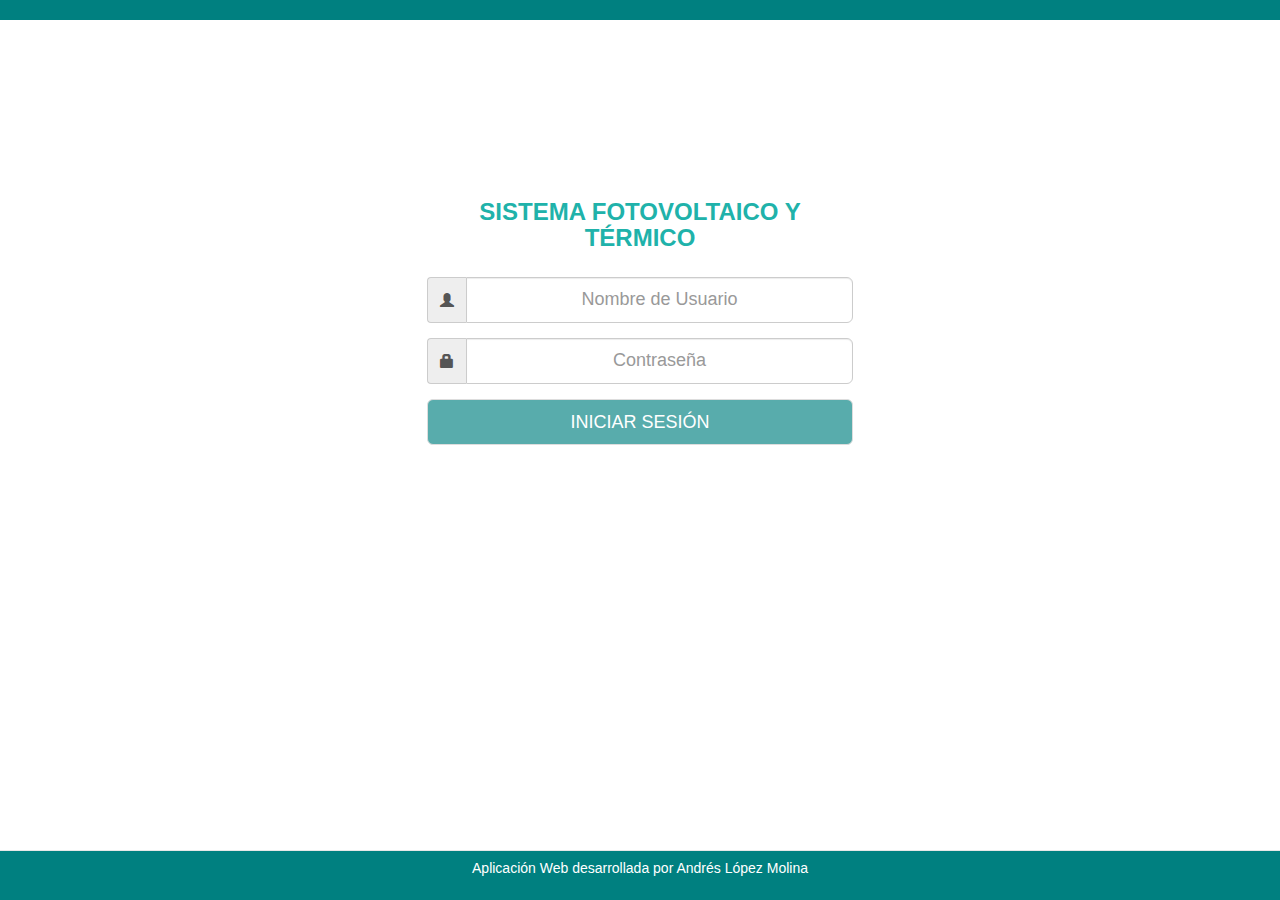
<file: index.html>
<!DOCTYPE html>
<html ng-app="AppSysFotoTerm">
<head>
	<title>Electro</title>
	<link rel="shortcut icon" href="images/flash.png">
	<meta name="viewport" content="width=device-width, user-scalable=no, initial-scale=1.0, maximum-scale=1.0, minimum-scale=1.0">
	<meta charset="UTF-8">
	<!--FRAMEWORKS-->
	<link rel="stylesheet" href="content/css/bootstrap.min.css">
	<!--MIS ARCHIVOS-->
	<link rel="stylesheet" href="styles/styles.css">
</head>
<body>
	<div id="header" class="row container-fluid"></div>
	<div id="body" class=" main container-fluid row" ng-view>
		
	</div>
	<nav id="footer" class="navbar navbar-default navbar-fixed-bottom" role="navigation">
		<div class="container">
			<h5 class="text-center">Aplicación Web desarrollada por Andrés López Molina</h5>
		</div>
	</nav>
	<!--SCRIPTS-->
	<script src="content/js/jquery.min.js"></script>
	<script src="content/js/bootstrap.min.js" charset="utf-8"></script>
	<script src="content/js/Chart.min.js"></script>
	<script src="content/js/angular.min.js"></script>
	<script src="content/js/angular-route.min.js"></script>
	<script src="content/js/angular-cookies.js"></script>
	<script src="controllers/data.js"></script>
	<script src="controllers/app_controller.js"></script>
	<script src="controllers/login_controller.js"></script>
	<script src="controllers/main_controller.js"></script>
	<script src="controllers/sys_photovoltaic_controller.js"></script>
	<script src="controllers/sys_thermal_controller.js"></script>
	<script src="controllers/places_controller.js"></script>
	<script src="controllers/users_controller.js"></script>
	<script src="controllers/utils.js"></script>
	<script src="controllers/user_interface.js"></script>
</body>
</html>
</file>
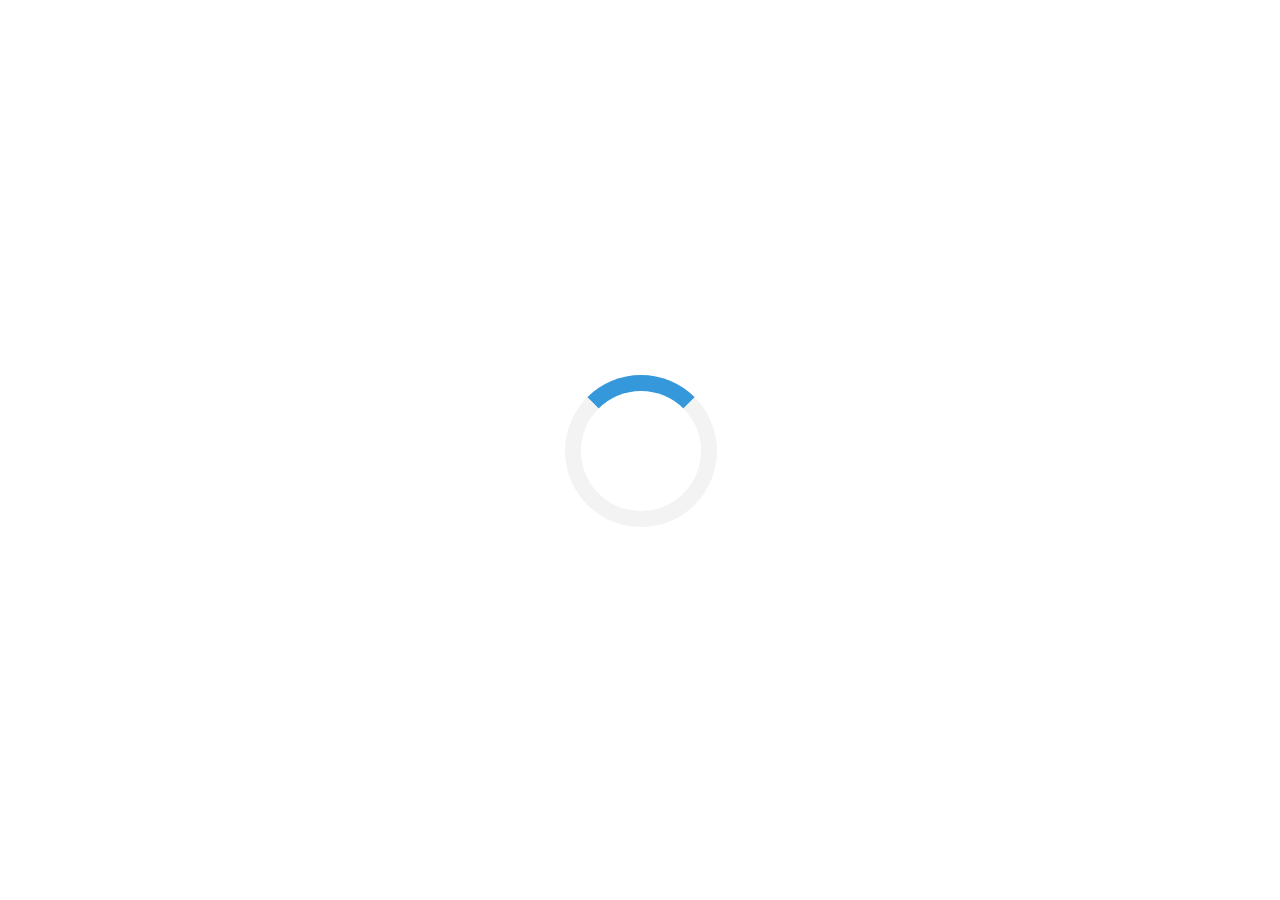
<file: animacion.html>
<!DOCTYPE html>
<html>
<head>
<style>
/* Center the loader */
#loader {
  position: absolute;
  left: 50%;
  top: 50%;
  z-index: 1;
  width: 150px;
  height: 150px;
  margin: -75px 0 0 -75px;
  border: 16px solid #f3f3f3;
  border-radius: 50%;
  border-top: 16px solid #3498db;
  width: 120px;
  height: 120px;
  -webkit-animation: spin 2s linear infinite;
  animation: spin 2s linear infinite;
}

@-webkit-keyframes spin {
  0% { -webkit-transform: rotate(0deg); }
  100% { -webkit-transform: rotate(360deg); }
}

@keyframes spin {
  0% { transform: rotate(0deg); }
  100% { transform: rotate(360deg); }
}

/* Add animation to "page content" */
.animate-bottom {
  position: relative;
  -webkit-animation-name: animatebottom;
  -webkit-animation-duration: 1s;
  animation-name: animatebottom;
  animation-duration: 1s
}

@-webkit-keyframes animatebottom {
  from { bottom:-100px; opacity:0 }
  to { bottom:0px; opacity:1 }
}

@keyframes animatebottom {
  from{ bottom:-100px; opacity:0 }
  to{ bottom:0; opacity:1 }
}

#myDiv {
  display: none;
  text-align: center;
}
</style>
</head>
<body onload="myFunction()" style="margin:0;">

<div id="loader"></div>

<div style="display:none;" id="myDiv" class="animate-bottom">
  <h2>Tada!</h2>
  <p>Some text in my newly loaded page..</p>
</div>

<script>
var myVar;

function myFunction() {
    myVar = setTimeout(showPage, 3000);
}

function showPage() {
  document.getElementById("loader").style.display = "none";
  document.getElementById("myDiv").style.display = "block";
}
</script>

</body>
</html>
</file>
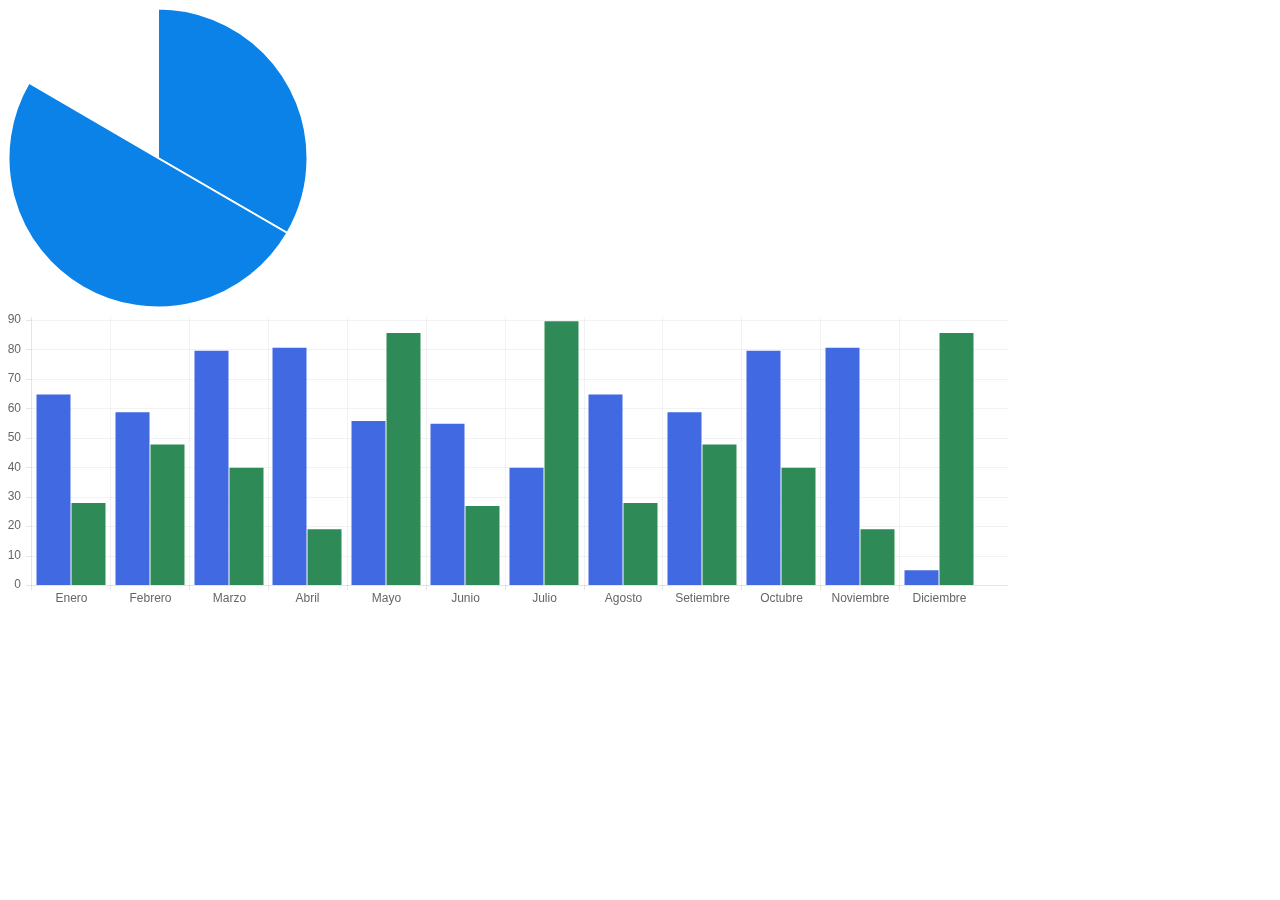
<file: grafico.html>
<html>
<body>
  <script src="js/Chart.min.js"></script>
  <div id="canvas-holder">
    <canvas id="chart-area" width="300" height="300"></canvas>
  </div>
  <div id="canvas-bar">
    <canvas id="chart-bar" width="1000" height="300"></canvas>
  </div>
  <script>
  var pieData = [{value:40,color:"#0b82e7",highlight: "#0c62ab",label: "Primer dato"},
  {value:60,color:"#0b82e7",highlight: "#0c62ab",label: "Segundo dato"}];
  var ctx = document.getElementById("chart-area").getContext("2d");
  window.myPie = new Chart(ctx).Pie(pieData);
  </script>

  <script>
  var data = {
    labels: ["Enero", "Febrero", "Marzo", "Abril", "Mayo", "Junio", "Julio","Agosto", "Setiembre", "Octubre", "Noviembre", "Diciembre"],
    datasets: [
      {
        label: "Kw Producidos",
        fillColor: "RoyalBlue",
        strokeColor: "RoyalBlue",
        highlightFill: "rgba(220,220,220,0.75)",
        highlightStroke: "rgba(220,220,220,1)",
        data: [65, 59, 80, 81, 56, 55, 40, 65, 59, 80, 81, 5]
      },
      {
        label: "Kw Consumidos",
        fillColor: "SeaGreen",
        strokeColor: "SeaGreen",
        highlightFill: "rgba(151,187,205,0.75)",
        highlightStroke: "rgba(151,187,205,1)",
        data: [28, 48, 40, 19, 86, 27, 90, 28, 48, 40, 19, 86]
      }
    ]
  };
  //var myBarChart = new Chart(ctx).Bar(data);
  var ctx2 = document.getElementById("chart-bar").getContext("2d");
  window.myBar = new Chart(ctx2).Bar(data);

  </script>

</body>
</html>
</file>
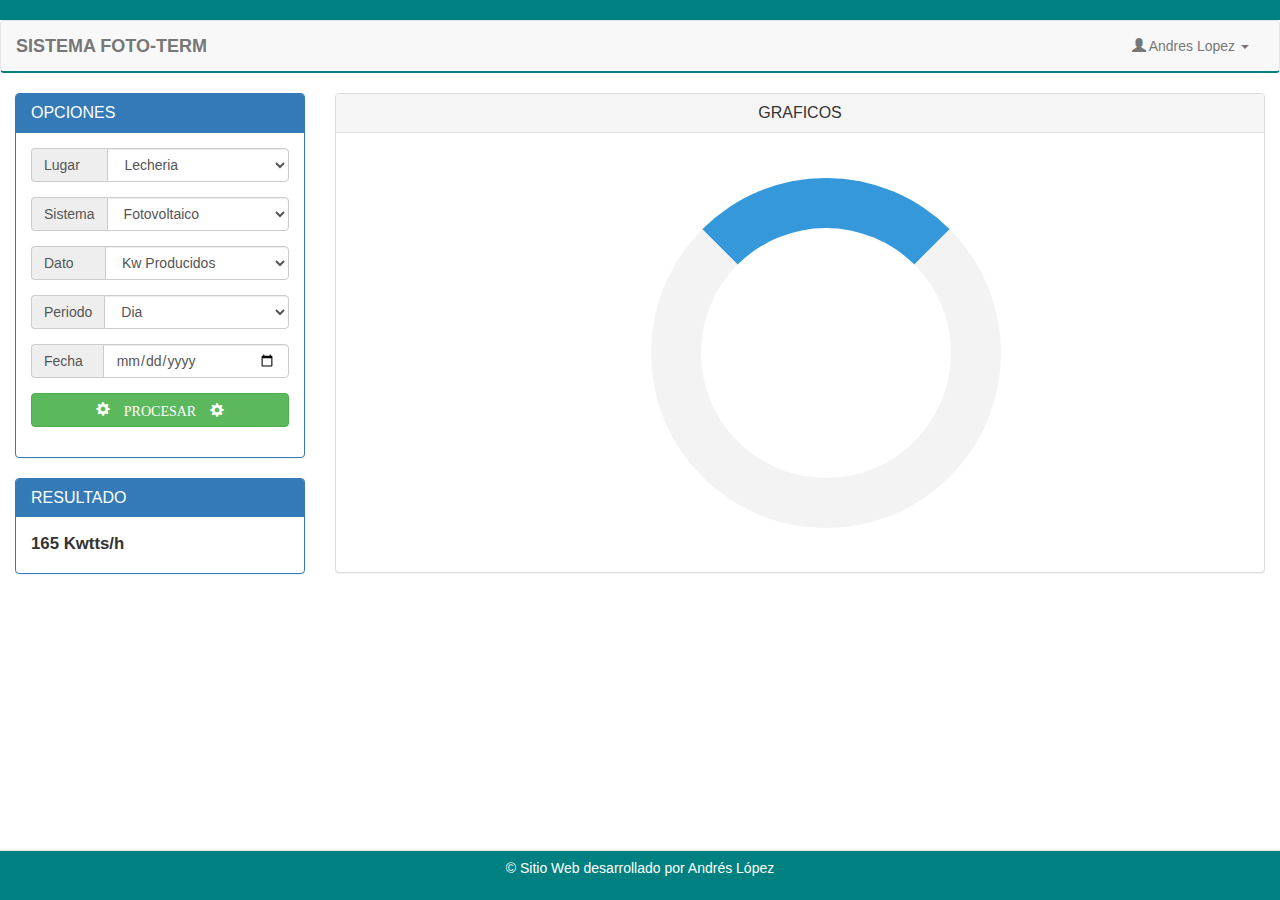
<file: principal.html>
<!DOCTYPE html>
<html>
<head>
  <title>Electro</title>
  <meta name="viewport" content="width=device-width, user-scalable=no, initial-scale=1.0, maximum-scale=1.0, minimum-scale=1.0">
  <meta charset="UTF-8">
  <link rel="stylesheet" href="css/bootstrap.min.css">
  <link rel="stylesheet" href="css/stilos.css">
  <script src="js/Chart.min.js"></script>
</head>
<body onload="myFunction()">
  <div id="header" class="row container-fluid"></div>
  <div id="contenedorPrincipal" class=" main container-fluid row">
    <nav id="cSaludo" class="navbar navbar-default">
      <div class="container-fluid">
        <div class="navbar-header">
          <button type="button" class="navbar-toggle collapsed" data-toggle="collapse" data-target="#bs-example-navbar-collapse-1" aria-expanded="false">
            <span class="sr-only">Toggle navigation</span>
            <span class="icon-bar"></span>
            <span class="icon-bar"></span>
            <span class="icon-bar"></span>
          </button>
          <a class="navbar-brand" href="#"><strong>SISTEMA FOTO-TERM</strong></a>
        </div>

        <!-- Collect the nav links, forms, and other content for toggling -->
        <div class="collapse navbar-collapse" id="bs-example-navbar-collapse-1">
          <ul class="nav navbar-nav navbar-right">
            <li class="dropdown">
              <a href="#" class="dropdown-toggle" data-toggle="dropdown" role="button" aria-haspopup="true" aria-expanded="false">
                <span class="glyphicon glyphicon-user"></span> Andres Lopez <span class="caret"></span>
              </a>
              <ul class="dropdown-menu">
                <li><a href="index.html">Cerrar Sesion</a></li>
              </ul>
            </li>
          </ul>
        </div><!-- /.navbar-collapse -->
      </div><!-- /.container-fluid -->
    </nav>

    <div class="col-xs-12 col-sm-12 col-md-3 col-lg-3">
      <div class="row">
        <div class="col-xs-12 col-sm-6 col-md-12 col-lg-12">
          <div class="panel panel-primary">
            <div class="panel-heading">
              <h3 class="panel-title">OPCIONES</h3>
            </div>
            <div class="panel-body">
              <form class="" action="" method="post">
                <div class="form-group">
                  <div class="input-group">
                    <div class="input-group-addon">Lugar&nbsp;&nbsp;&nbsp;&nbsp;</div>
                    <select class="form-control" name="">
                      <option value="">Lecheria</option>
                      <option value="">TEC</option>
                    </select>
                  </div>
                </div>
                <div class="form-group">
                  <div class="input-group">
                    <div class="input-group-addon">Sistema</div>
                    <select class="form-control" name="">
                      <option value="">Fotovoltaico</option>
                      <option value="">Termico</option>
                    </select>
                  </div>
                </div>
                <div class="form-group">
                  <div class="input-group">
                    <div class="input-group-addon">Dato&nbsp;&nbsp;&nbsp;&nbsp;&nbsp;</div>
                    <select class="form-control" name="">
                      <option value="">Kw Producidos</option>
                      <option value="">Kw Consumidos</option>
                      <option value="">Kw Diferencia</option>
                    </select>
                  </div>
                </div>
                <div class="form-group">
                  <div class="input-group">
                    <div class="input-group-addon">Periodo</div>
                    <select class="form-control" name="">
                      <option value="">Dia</option>
                      <option value="">Semana</option>
                      <option value="">Mes</option>
                      <option value="">Año</option>
                    </select>
                  </div>
                </div>
                <div class="form-group">
                  <div class="input-group">
                    <div class="input-group-addon">Fecha&nbsp;&nbsp;</div>
                    <input type="date" class="form-control" name="name" value="">
                  </div>
                </div>
                <div class="form-group">
                  <button type="sumit" class="btn btn-success btn-block">
                    <span class="glyphicon glyphicon-cog" onclick="myFunction()"> PROCESAR <span class="glyphicon glyphicon-cog">
                  </button>
                </div>
              </form>
            </div>
          </div>
        </div>
        <div class="col-xs-12 col-sm-6 col-md-12 col-lg-12">
          <div id="panelResultado" class="panel panel-primary">
            <div class="panel-heading">
              <h3 class="panel-title">RESULTADO</h3>
            </div>
            <div class="panel-body">
              <strong><big>165 Kwtts/h</big></strong>
            </div>
          </div>
        </div>
      </div>
    </div>
    <div class="container col-xs-12 col-sm-12 col-md-9 col-lg-9">
      <div id="panelGraficos" class="panel panel-default">
        <div class="panel-heading">
          <h3 class="panel-title text-center">GRAFICOS</h3>
        </div>
        <div class="panel-body">
          <div id="loader" style="display:none;"></div>
          <div id="grafico" style="display:none;">
            <canvas id="chart-bar" width="975px" height="400"></canvas>
          </div>
        </div>
      </div>
    </div>
  </div>
  <br><br>
  <nav id="footer" class="navbar navbar-default navbar-fixed-bottom" role="navigation">
    <div class="container">
      <h5 class="text-center">&copy; Sitio Web desarrollado por Andrés López</h5>
    </div>
  </nav>
  <script src="js/jquery.min.js"></script>
  <script src="js/bootstrap.min.js" charset="utf-8"></script>
  <script>
  var data = {
    labels: ["Enero", "Febrero", "Marzo", "Abril", "Mayo", "Junio", "Julio","Agosto", "Setiembre", "Octubre", "Noviembre", "Diciembre"],
    datasets: [
      {
        label: "Kw Producidos",
        fillColor: "RoyalBlue",
        strokeColor: "RoyalBlue",
        highlightFill: "rgba(220,220,220,0.75)",
        highlightStroke: "rgba(220,220,220,1)",
        data: [65, 59, 80, 81, 56, 55, 40, 65, 59, 80, 81, 5]
      },
      {
        label: "Kw Consumidos",
        fillColor: "SeaGreen",
        strokeColor: "SeaGreen",
        highlightFill: "rgba(151,187,205,0.75)",
        highlightStroke: "rgba(151,187,205,1)",
        data: [28, 48, 40, 19, 86, 27, 90, 28, 48, 40, 19, 86]
      }
    ]
  };
  //var myBarChart = new Chart(ctx).Bar(data);
  var ctx2 = document.getElementById("chart-bar").getContext("2d");
  </script>
  <script>
  var myVar;

  function myFunction() {
    document.getElementById("grafico").style.display = "none";
    document.getElementById("loader").style.display = "block";
    myVar = setTimeout(showPage, 1500);
  }

  function showPage() {
    document.getElementById("loader").style.display = "none";
    document.getElementById("grafico").style.display = "block";
    window.myBar = new Chart(ctx2).Bar(data);
  }
  </script>
</body>
</html>
</file>
<file: styles/styles.css>
html, body {
  max-width: 100%;
  height: 100%;
  margin:0px;
  padding:0px;
  overflow-x: hidden;
}

li{
  cursor: pointer;
}

#body{
  padding-top: 40px;
  padding-bottom: 40px;
}

#header{
  background-color: Teal;
  color: white;
  height: 20px;
}

#footer{
  background-color: Teal;
  height: 40px;
  color: white;
}

#loginForm{
  width: 100%;
  margin-top: 30%;
}

#loginForm h3{
  color: LightSeaGreen;
  font-weight: bold;
}

#loginForm .btn{
  background-color: Teal;
  color: white;
}

#loginForm .btn:hover{
  font-weight: bold;
}

#cHeaderMain{
  border-bottom: solid Teal 2px;
}

#panelGraphics{
  height: 532px;
  overflow: scroll;
}

#panelGraphics .panel-body{
  padding-top: 5px;
  padding-left: 0px;
  padding-right: 0px;
  padding-bottom: 0px;
}

#panelOptions{
  height: 340px;
}

#panelReports{
  height: 170px;
}

#graphic,#graphic2{
  padding-top: 20px;
  width: 965px;
  height: 470px;
  overflow: scroll;
}

#table{
  padding-top: 20px;
  padding-left:30px;
  padding-right:30px;
  padding-bottom: 20px; 
}
/******************************** ANIMACION DEL LOADER ********************************************/
#loader {
  margin-top: 30px;
  margin-left: 300px;
  width: 350px;
  height: 350px;
  border: 50px solid #f3f3f3;
  border-radius: 50%;
  border-top: 50px solid #3498db;
  width: 350px;
  height: 350px;
  -webkit-animation: spin 2s linear infinite;
  animation: spin 2s linear infinite;
}

@-webkit-keyframes spin {
  0% { -webkit-transform: rotate(0deg); }
  100% { -webkit-transform: rotate(360deg); }
}

@keyframes spin {
  0% { transform: rotate(0deg); }
  100% { transform: rotate(360deg); }
}

/******************************** MEDIA QUERYS ********************************************/
@media screen and (max-width: 480px) and (min-width: 320px){
  #loginForm{
    margin-top: 5%;
  }
}

@media screen and (max-width: 640px) and (min-width: 480px){
  #loginForm{
    margin-top: 35%;
  }

  #panelGraphics{
    height: 400px;
  }
}
</file>
<file: css/stilos.css>
html, body {
  max-width: 100%;
  margin:0px;
  padding:0px;
  overflow-x: hidden;
}

#header{
  background-color: Teal;
  color: white;
  height: 20px;
}

#contenedorPrincipal{

}

#footer{
  background-color: Teal;
  height: 40px;
  color: white;
  /*position: fixed;
  bottom: 0;
  width: 100%;*/
}

#formLogin{
  width: 100%;
  margin-top: 30%;
  /*border: solid black 1px;*/
}

#formLogin h3{
  color: LightSeaGreen;
  font-weight: bold;
}

#formLogin button{
  background-color: Teal;
  color: white;
}

#formLogin button:hover{
  font-weight: bold;
}

#cSaludo{
  border-bottom: solid Teal 2px;
}

#panelGraficos{
  height: 480px;
}

#panelResultado{
  height: 96px;
}

/************************/
/* Center the loader */
#loader {
  margin-top: 30px;
  margin-left: 300px;
  width: 350px;
  height: 350px;
  border: 50px solid #f3f3f3;
  border-radius: 50%;
  border-top: 50px solid #3498db;
  width: 350px;
  height: 350px;
  -webkit-animation: spin 2s linear infinite;
  animation: spin 2s linear infinite;
}

@-webkit-keyframes spin {
  0% { -webkit-transform: rotate(0deg); }
  100% { -webkit-transform: rotate(360deg); }
}

@keyframes spin {
  0% { transform: rotate(0deg); }
  100% { transform: rotate(360deg); }
}

#grafico{
  overflow: scroll;
}
</file>
